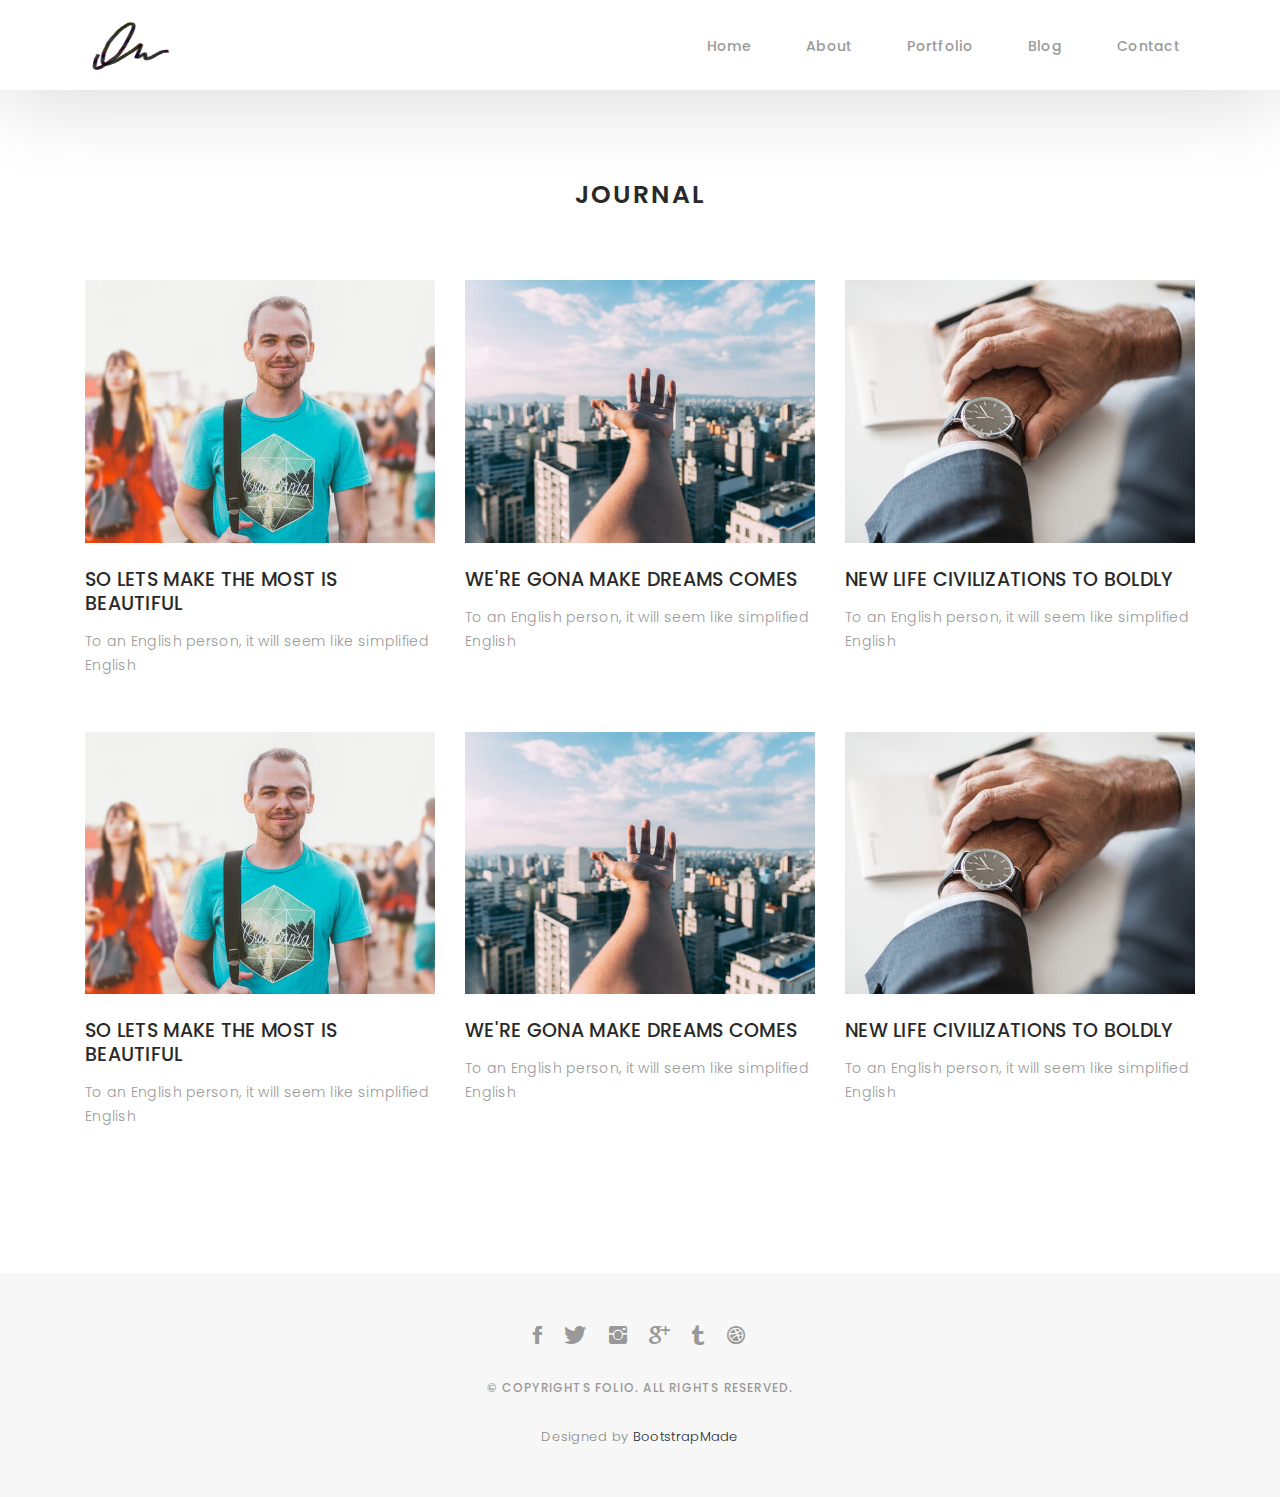
<file: blog-grid.html>
<!DOCTYPE html>
<html lang="en">

<head>
  <!-- meta -->
  <meta charset="utf-8">
  <meta content="width=device-width, initial-scale=1.0" name="viewport">

  <title>Folio - Blog Grid</title>
  <meta content="" name="keywords">
  <meta content="" name="description">

  <!-- Google Fonts -->
  <link href="https://fonts.googleapis.com/css?family=Poppins:300,300i,400,400i,500,500i,600,600i,700,700i|Playfair+Display:400,400i,700,700i,900,900i" rel="stylesheet">

  <!-- Bootstrap CSS File -->
  <link href="lib/bootstrap/css/bootstrap.min.css" rel="stylesheet">

  <!-- Libraries CSS Files -->
  <link href="lib/ionicons/css/ionicons.min.css" rel="stylesheet">
  <link href="lib/owlcarousel/assets/owl.carousel.min.css" rel="stylesheet">
  <link href="lib/magnific-popup/magnific-popup.css" rel="stylesheet">
  <link href="lib/hover/hover.min.css" rel="stylesheet">

  <!-- Blog Stylesheet File -->
  <link href="css/blog.css" rel="stylesheet">

  <!-- Main Stylesheet File -->
  <link href="css/style.css" rel="stylesheet">

  <!-- Responsive css -->
  <link href="css/responsive.css" rel="stylesheet">

  <!-- Favicon -->
  <link rel="shortcut icon" href="images/favicon.png">

  <!-- =======================================================
    Theme Name: Folio
    Theme URL: https://bootstrapmade.com/folio-bootstrap-portfolio-template/
    Author: BootstrapMade.com
    Author URL: https://bootstrapmade.com
  ======================================================= -->
</head>

<body>

  <!-- start section navbar -->
  <nav id="main-nav-subpage" class="subpage-nav">
    <div class="row">
      <div class="container">

        <div class="logo">
          <a href="index.html"><img src="images/logo.png" alt="logo"></a>
        </div>

        <div class="responsive"><i data-icon="m" class="ion-navicon-round"></i></div>

        <ul class="nav-menu list-unstyled">
          <li><a href="#homee" class="smoothScroll">Home</a></li>
          <li><a href="#about" class="smoothScroll">About</a></li>
          <li><a href="#portfolio" class="smoothScroll">Portfolio</a></li>
          <li><a href="#blog" class="smoothScroll">Blog</a></li>
          <li><a href="#contact" class="smoothScroll">Contact</a></li>
        </ul>

      </div>
    </div>
  </nav>
  <!-- End section navbar -->

  <!-- start section journal -->
  <div id="journal-blog" class="text-left  paddsections">

    <div class="container">
      <div class="section-title text-center">
        <h2>journal</h2>
      </div>
    </div>

    <div class="container">
      <div class="journal-block">
        <div class="row">

          <div class="col-lg-4 col-md-6">
            <div class="journal-info mb-30">

              <a href="blog-single.html"><img src="images/blog-post-1.jpg" class="img-responsive" alt="img"></a>

              <div class="journal-txt">

                <h4><a href="blog-single.html">SO LETS MAKE THE MOST IS BEAUTIFUL</a></h4>
                <p class="separator">To an English person, it will seem like simplified English
                </p>

              </div>

            </div>
          </div>

          <div class="col-lg-4 col-md-6">
            <div class="journal-info mb-30">

              <a href="blog-single.html"><img src="images/blog-post-2.jpg" class="img-responsive" alt="img"></a>

              <div class="journal-txt">

                <h4><a href="blog-single.html">WE'RE GONA MAKE DREAMS COMES</a></h4>
                <p class="separator">To an English person, it will seem like simplified English
                </p>

              </div>

            </div>
          </div>

          <div class="col-lg-4 col-md-6">
            <div class="journal-info mb-30">

              <a href="blog-single.html"><img src="images/blog-post-3.jpg" class="img-responsive" alt="img"></a>

              <div class="journal-txt">

                <h4><a href="blog-single.html">NEW LIFE CIVILIZATIONS TO BOLDLY</a></h4>
                <p class="separator">To an English person, it will seem like simplified English
                </p>

              </div>

            </div>
          </div>

          <div class="col-lg-4 col-md-6">
            <div class="journal-info mb-30">

              <a href="blog-single.html"><img src="images/blog-post-1.jpg" class="img-responsive" alt="img"></a>

              <div class="journal-txt">

                <h4><a href="blog-single.html">SO LETS MAKE THE MOST IS BEAUTIFUL</a></h4>
                <p class="separator">To an English person, it will seem like simplified English
                </p>

              </div>

            </div>
          </div>

          <div class="col-lg-4 col-md-6">
            <div class="journal-info mb-30">

              <a href="blog-single.html"><img src="images/blog-post-2.jpg" class="img-responsive" alt="img"></a>

              <div class="journal-txt">

                <h4><a href="blog-single.html">WE'RE GONA MAKE DREAMS COMES</a></h4>
                <p class="separator">To an English person, it will seem like simplified English
                </p>

              </div>

            </div>
          </div>

          <div class="col-lg-4 col-md-6">
            <div class="journal-info mb-30">

              <a href="blog-single.html"><img src="images/blog-post-3.jpg" class="img-responsive" alt="img"></a>

              <div class="journal-txt">

                <h4><a href="blog-single.html">NEW LIFE CIVILIZATIONS TO BOLDLY</a></h4>
                <p class="separator">To an English person, it will seem like simplified English
                </p>

              </div>

            </div>
          </div>

        </div>
      </div>
    </div>
  </div>
  <!-- End section journal -->


  <!-- start section footer -->
  <div id="footer" class="text-center">
    <div class="container">
      <div class="socials-media text-center">

        <ul class="list-unstyled">
          <li><a href="#"><i class="ion-social-facebook"></i></a></li>
          <li><a href="#"><i class="ion-social-twitter"></i></a></li>
          <li><a href="#"><i class="ion-social-instagram"></i></a></li>
          <li><a href="#"><i class="ion-social-googleplus"></i></a></li>
          <li><a href="#"><i class="ion-social-tumblr"></i></a></li>
          <li><a href="#"><i class="ion-social-dribbble"></i></a></li>
        </ul>

      </div>

      <p>&copy; Copyrights Folio. All rights reserved.</p>

      <div class="credits">
        <!--
          All the links in the footer should remain intact.
          You can delete the links only if you purchased the pro version.
          Licensing information: https://bootstrapmade.com/license/
          Purchase the pro version with working PHP/AJAX contact form: https://bootstrapmade.com/buy/?theme=Folio
        -->
        Designed by <a href="https://bootstrapmade.com/">BootstrapMade</a>
      </div>

    </div>
  </div>
  <!-- End section footer -->

  <!-- JavaScript Libraries -->
  <script src="lib/jquery/jquery.min.js"></script>
  <script src="lib/jquery/jquery-migrate.min.js"></script>
  <script src="lib/bootstrap/js/bootstrap.bundle.min.js"></script>
  <script src="lib/typed/typed.js"></script>
  <script src="lib/owlcarousel/owl.carousel.min.js"></script>
  <script src="lib/magnific-popup/magnific-popup.min.js"></script>
  <script src="lib/isotope/isotope.pkgd.min.js"></script>

  <!-- Contact Form JavaScript File -->
  <script src="contactform/contactform.js"></script>

  <!-- Template Main Javascript File -->
  <script src="js/main.js"></script>

</body>

</html>
</file>
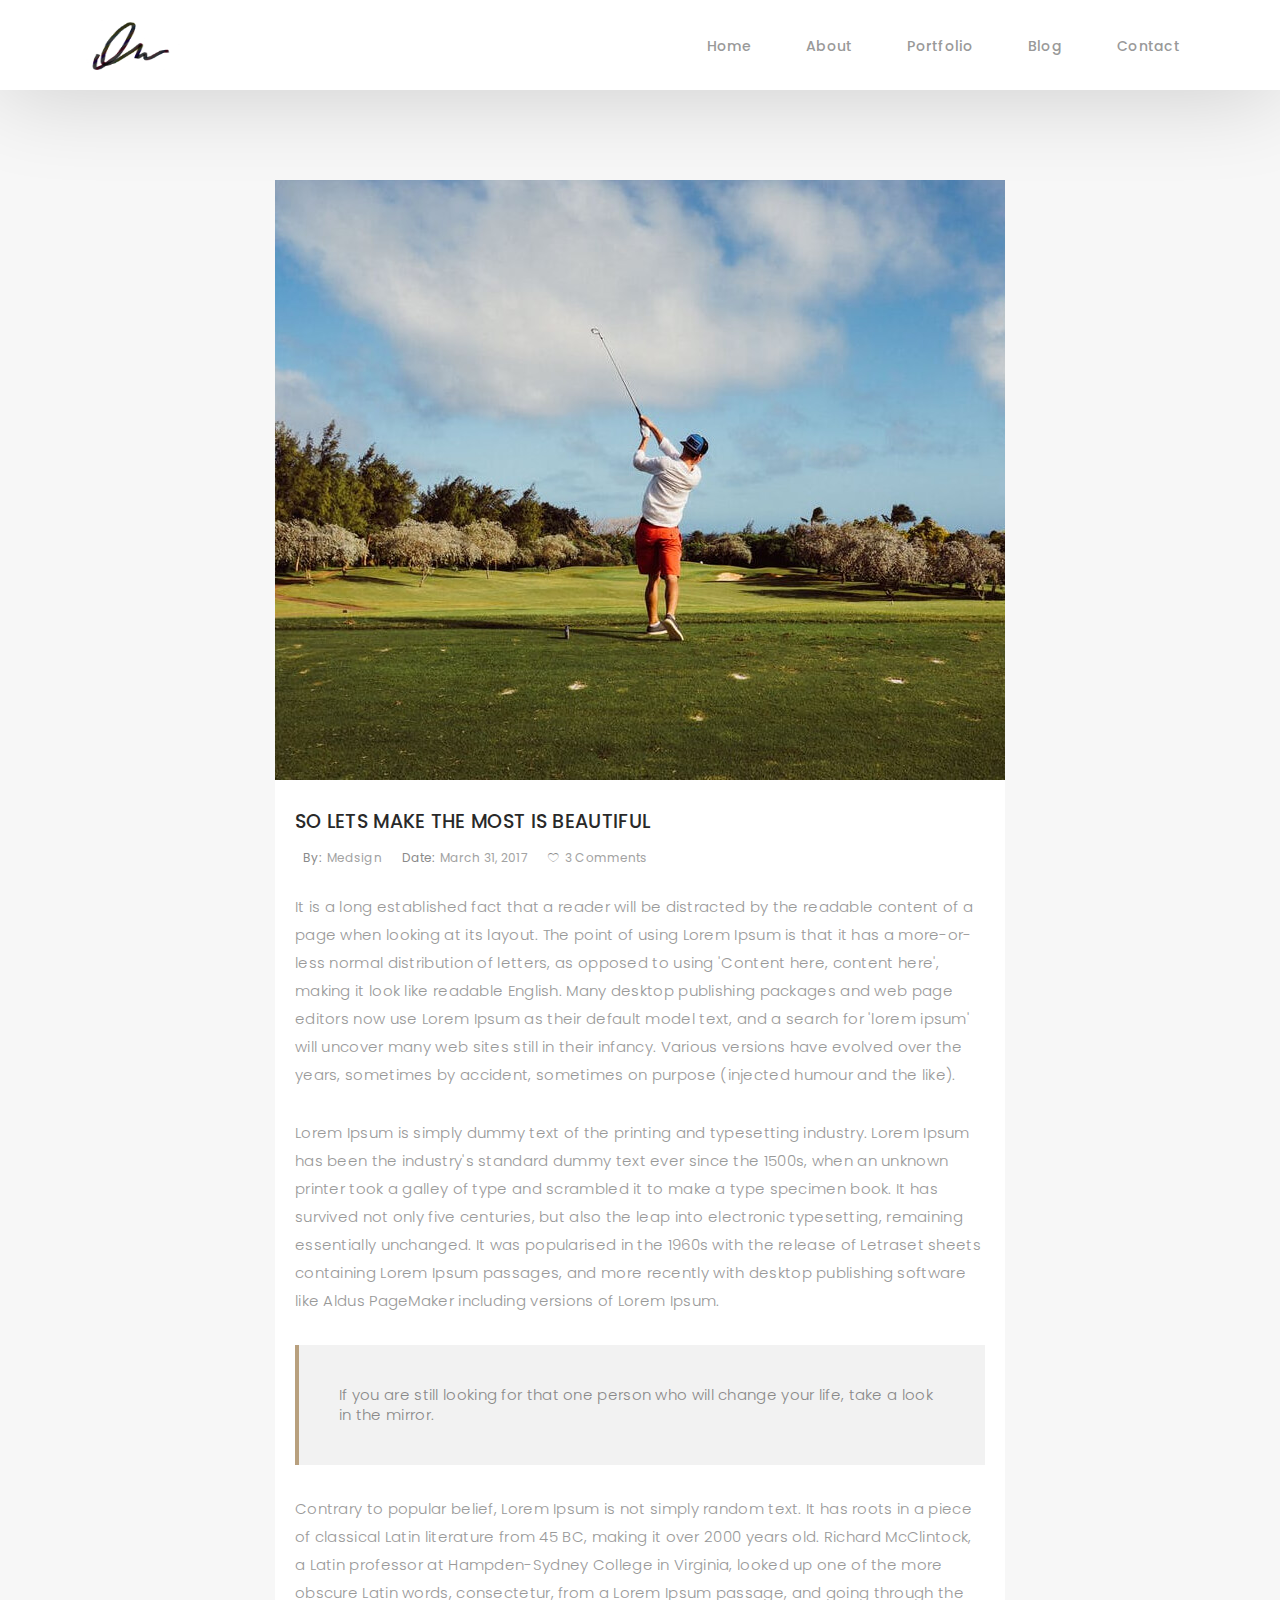
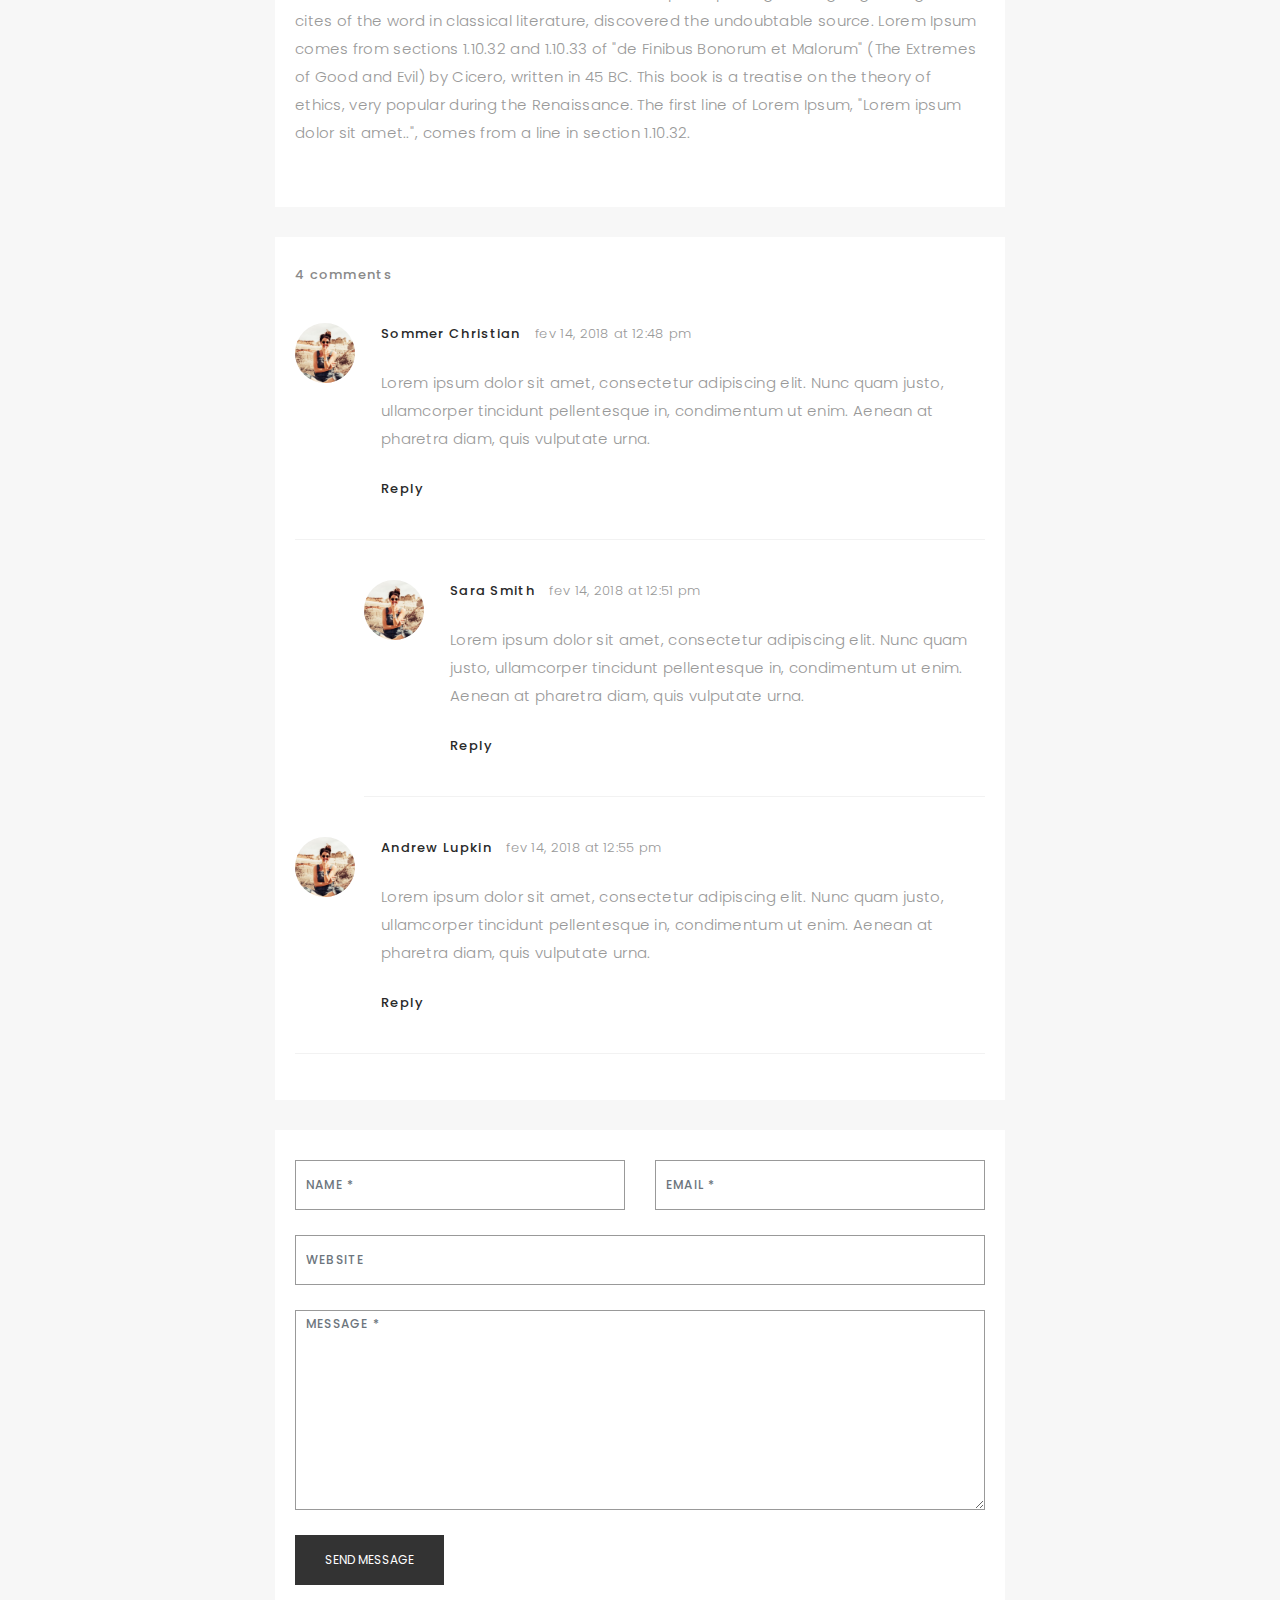
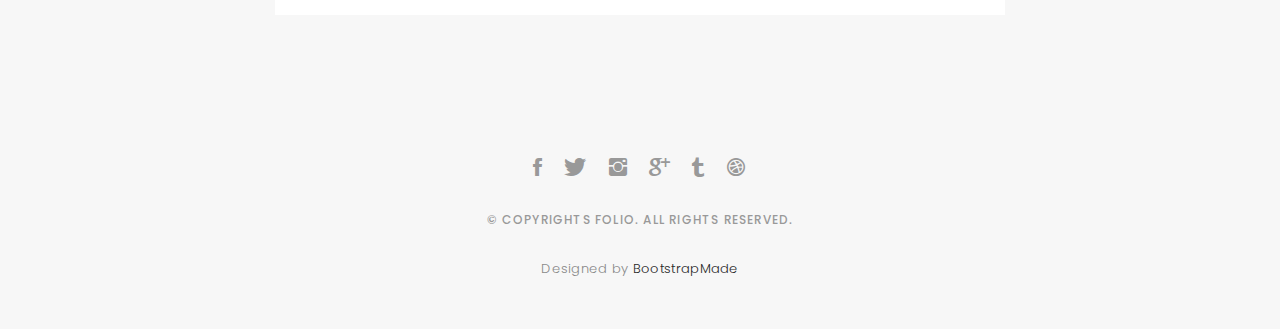
<file: blog-single.html>
<!DOCTYPE html>
<html lang="en">

<head>
  <!-- meta -->
  <meta charset="utf-8">
  <meta content="width=device-width, initial-scale=1.0" name="viewport">

  <title>Folio - Blog Singlee</title>
  <meta content="" name="keywords">
  <meta content="" name="description">

  <!-- Google Fonts -->
  <link href="https://fonts.googleapis.com/css?family=Poppins:300,300i,400,400i,500,500i,600,600i,700,700i|Playfair+Display:400,400i,700,700i,900,900i" rel="stylesheet">

  <!-- Bootstrap CSS File -->
  <link href="lib/bootstrap/css/bootstrap.min.css" rel="stylesheet">

  <!-- Libraries CSS Files -->
  <link href="lib/ionicons/css/ionicons.min.css" rel="stylesheet">
  <link href="lib/owlcarousel/assets/owl.carousel.min.css" rel="stylesheet">
  <link href="lib/magnific-popup/magnific-popup.css" rel="stylesheet">
  <link href="lib/hover/hover.min.css" rel="stylesheet">

  <!-- Blog Stylesheet File -->
  <link href="css/blog.css" rel="stylesheet">

  <!-- Main Stylesheet File -->
  <link href="css/style.css" rel="stylesheet">

  <!-- Responsive css -->
  <link href="css/responsive.css" rel="stylesheet">

  <!-- Favicon -->
  <link rel="shortcut icon" href="images/favicon.png">

  <!-- =======================================================
    Theme Name: Folio
    Theme URL: https://bootstrapmade.com/folio-bootstrap-portfolio-template/
    Author: BootstrapMade.com
    Author URL: https://bootstrapmade.com
  ======================================================= -->
</head>

<body>

  <!-- start section navbar -->
  <nav id="main-nav-subpage" class="subpage-nav">
    <div class="row">
      <div class="container">

        <div class="logo">
          <a href="index.html"><img src="images/logo.png" alt="logo"></a>
        </div>

        <div class="responsive"><i data-icon="m" class="ion-navicon-round"></i></div>

        <ul class="nav-menu list-unstyled">
          <li><a href="#homee" class="smoothScroll">Home</a></li>
          <li><a href="#about" class="smoothScroll">About</a></li>
          <li><a href="#portfolio" class="smoothScroll">Portfolio</a></li>
          <li><a href="#blog" class="smoothScroll">Blog</a></li>
          <li><a href="#contact" class="smoothScroll">Contact</a></li>
        </ul>
      </div>
    </div>
  </nav>
  <!-- End section navbar -->
  <!-- start section main content -->
  <div class="main-content paddsection">
    <div class="container">
      <div class="row justify-content-center">
        <div class="col-md-8 col-md-offset-2">
          <div class="row">
            <div class="container-main single-main">
              <div class="col-md-12">
                <div class="block-main mb-30">
                  <img src="images/blog-post-big.jpg" class="img-responsive" alt="reviews2">
                  <div class="content-main single-post padDiv">
                    <div class="journal-txt">
                      <h4><a href="#">SO LETS MAKE THE MOST IS BEAUTIFUL</a></h4>
                    </div>
                    <div class="post-meta">
                      <ul class="list-unstyled mb-0">
                        <li class="author">by:<a href="#">medsign</a></li>
                        <li class="date">date:<a href="#">March 31, 2017</a></li>
                        <li class="commont"><i class="ion-ios-heart-outline"></i><a href="#">3 Comments</a></li>
                      </ul>
                    </div>
                    <p class="mb-30">It is a long established fact that a reader will be distracted by the readable content of a page when looking at its layout. The point of using Lorem Ipsum is that it has a more-or-less normal distribution of letters, as opposed to
                      using 'Content here, content here', making it look like readable English. Many desktop publishing packages and web page editors now use Lorem Ipsum as their default model text, and a search for 'lorem ipsum' will uncover many web
                      sites still in their infancy. Various versions have evolved over the years, sometimes by accident, sometimes on purpose (injected humour and the like).</p>
                    <p class="mb-30">Lorem Ipsum is simply dummy text of the printing and typesetting industry. Lorem Ipsum has been the industry's standard dummy text ever since the 1500s, when an unknown printer took a galley of type and scrambled it to make a type
                      specimen book. It has survived not only five centuries, but also the leap into electronic typesetting, remaining essentially unchanged. It was popularised in the 1960s with the release of Letraset sheets containing Lorem Ipsum passages,
                      and more recently with desktop publishing software like Aldus PageMaker including versions of Lorem Ipsum.</p>
                    <blockquote>If you are still looking for that one person who will change your life, take a look in the mirror.</blockquote>
                    <p class="mb-30">Contrary to popular belief, Lorem Ipsum is not simply random text. It has roots in a piece of classical Latin literature from 45 BC, making it over 2000 years old. Richard McClintock, a Latin professor at Hampden-Sydney College in
                      Virginia, looked up one of the more obscure Latin words, consectetur, from a Lorem Ipsum passage, and going through the cites of the word in classical literature, discovered the undoubtable source. Lorem Ipsum comes from sections
                      1.10.32 and 1.10.33 of "de Finibus Bonorum et Malorum" (The Extremes of Good and Evil) by Cicero, written in 45 BC. This book is a treatise on the theory of ethics, very popular during the Renaissance. The first line of Lorem Ipsum,
                      "Lorem ipsum dolor sit amet..", comes from a line in section 1.10.32.</p>
                  </div>
                </div>
              </div>
              <div class="col-md-12">
                <div class="comments text-left padDiv mb-30">
                  <div class="entry-comments">
                    <h6 class="mb-30">4 comments</h6>
                    <ul class="entry-comments-list list-unstyled">
                      <li>
                        <div class="entry-comments-item">
                          <img src="images/avatar.jpg" class="entry-comments-avatar" alt="">
                          <div class="entry-comments-body">
                            <span class="entry-comments-author">Sommer Christian</span>
                            <span><a href="#">fev 14, 2018 at 12:48 pm</a></span>
                            <p class="mb-10">Lorem ipsum dolor sit amet, consectetur adipiscing elit. Nunc quam justo, ullamcorper tincidunt pellentesque in, condimentum ut enim. Aenean at pharetra diam, quis vulputate urna. </p>
                            <a class="rep" href="#">Reply</a>
                          </div>
                        </div>
                        <ul class="entry-comments-reply list-unstyled">
                          <li>
                            <div class="entry-comments-item">
                              <img src="images/avatar.jpg" class="entry-comments-avatar" alt="">
                              <div class="entry-comments-body">
                                <span class="entry-comments-author">Sara Smith</span>
                                <span><a href="#">fev 14, 2018 at 12:51 pm</a></span>
                                <p class="mb-10">Lorem ipsum dolor sit amet, consectetur adipiscing elit. Nunc quam justo, ullamcorper tincidunt pellentesque in, condimentum ut enim. Aenean at pharetra diam, quis vulputate urna.</p>
                                <a class="rep" href="#">Reply</a>
                              </div>
                            </div>
                          </li>
                        </ul>
                      </li>
                      <li>
                        <div class="entry-comments-item">
                          <img src="images/avatar.jpg" class="entry-comments-avatar" alt="">
                          <div class="entry-comments-body">
                            <span class="entry-comments-author">Andrew Lupkin</span>
                            <span><a href="#">fev 14, 2018 at 12:55 pm</a></span>
                            <p class="mb-10">Lorem ipsum dolor sit amet, consectetur adipiscing elit. Nunc quam justo, ullamcorper tincidunt pellentesque in, condimentum ut enim. Aenean at pharetra diam, quis vulputate urna. </p>
                            <a class="rep" href="#">Reply</a>
                          </div>
                        </div>
                      </li>
                    </ul>
                  </div>
                </div>
              </div>
              <div class="col-lg-12">
                <div class="cmt padDiv">
                  <form id="comment-form" method="post" action="" role="form">
                    <div class="row">
                        <div class="col-lg-6">
                          <div class="form-group">
                            <input id="form_name" type="text" name="name" class="form-control" placeholder="Name *" required="required">
                          </div>
                        </div>
                        <div class="col-lg-6">
                          <div class="form-group">
                            <input id="form_email" type="email" name="email" class="form-control" placeholder="email *" required="required">
                          </div>
                        </div>
                        <div class="col-md-12">
                          <div class="form-group">
                            <input id="form_name" type="text" name="website" class="form-control" placeholder="Website">
                          </div>
                        </div>
                        <div class="col-lg-12">
                          <div class="form-group">
                            <textarea id="form_message" name="message" class="form-control" placeholder="Message *" style="height: 200px;" required="required"></textarea>
                          </div>
                        </div>
                        <div class="col-lg-12">
                          <input type="submit" class="btn btn-defeault btn-send" value="Send message">
                        </div>
                    </div>
                  </form>
                </div>
              </div>
            </div>
          </div>
        </div>
      </div>
    </div>
  </div>
  <!--  </div> -->
  <!-- start section main content -->

  <!-- start section footer -->
  <div id="footer" class="text-center">
    <div class="container">
      <div class="socials-media text-center">

        <ul class="list-unstyled">
          <li><a href="#"><i class="ion-social-facebook"></i></a></li>
          <li><a href="#"><i class="ion-social-twitter"></i></a></li>
          <li><a href="#"><i class="ion-social-instagram"></i></a></li>
          <li><a href="#"><i class="ion-social-googleplus"></i></a></li>
          <li><a href="#"><i class="ion-social-tumblr"></i></a></li>
          <li><a href="#"><i class="ion-social-dribbble"></i></a></li>
        </ul>

      </div>

      <p>&copy; Copyrights Folio. All rights reserved.</p>

      <div class="credits">
        <!--
          All the links in the footer should remain intact.
          You can delete the links only if you purchased the pro version.
          Licensing information: https://bootstrapmade.com/license/
          Purchase the pro version with working PHP/AJAX contact form: https://bootstrapmade.com/buy/?theme=Folio
        -->
        Designed by <a href="https://bootstrapmade.com/">BootstrapMade</a>
      </div>

    </div>
  </div>
  <!-- End section footer -->

  <!-- JavaScript Libraries -->
  <script src="lib/jquery/jquery.min.js"></script>
  <script src="lib/jquery/jquery-migrate.min.js"></script>
  <script src="lib/bootstrap/js/bootstrap.bundle.min.js"></script>
  <script src="lib/typed/typed.js"></script>
  <script src="lib/owlcarousel/owl.carousel.min.js"></script>
  <script src="lib/magnific-popup/magnific-popup.min.js"></script>
  <script src="lib/isotope/isotope.pkgd.min.js"></script>

  <!-- Contact Form JavaScript File -->
  <script src="contactform/contactform.js"></script>

  <!-- Template Main Javascript File -->
  <script src="js/main.js"></script>

</body>

</html>
</file>
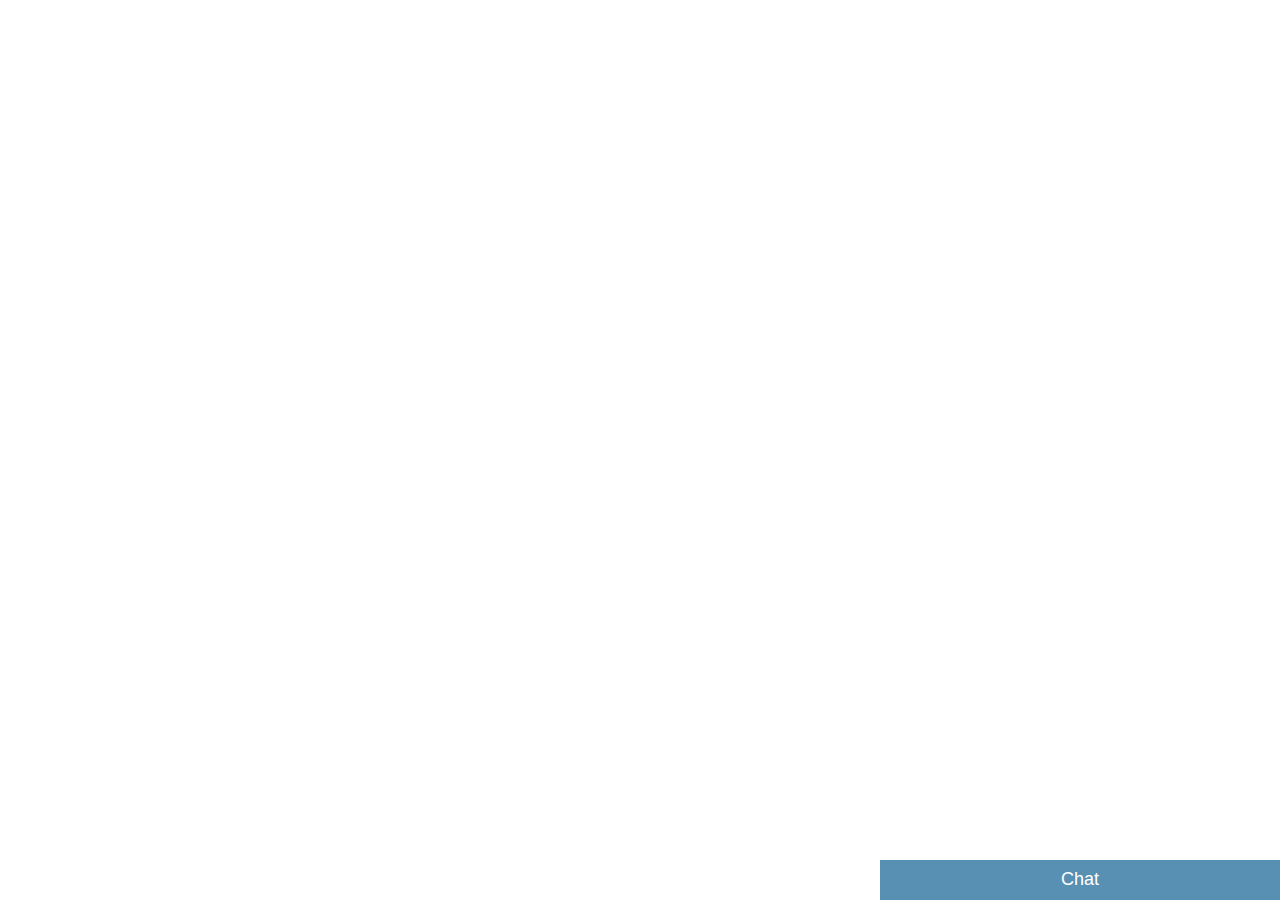
<file: chatbot1.html>
<!DOCTYPE html>
 <html lang="en">
 <head>
	<meta name="viewport" content="width=device-width, initial-scale=1">
	
	<style>
	  /*body {font-family: Arial, Helvetica, sans-serif;}*/
	  /** {box-sizing: border-box;}*/

	  /* Button used to open the chat form - fixed at the bottom of the page */
	  .open-button {
		background-color: #2d759f ;
		color: white;
		font-size: 18px;
		/*padding: 16px 20px;*/
		border: none;
		cursor: pointer;
		opacity: 0.8;
		position: fixed;
		bottom: 0px;
		right: 0px;
		width: 400px;
		height: 40px;
	  }

	  .close-button {
		background-color: #c3deee;
		color: black;
		font-size: 18px;
		/*padding: 16px 20px;*/
		border: none;
		cursor: pointer;
		opacity: 0.8;
		width: 400px;
		height: 40px;
		z-index: 3000;

	  }

	  .close-button:hover, .open-button:hover{
		opacity:10;
	  }


	  /* The popup chat - hidden by default */
	  .chat-popup {
		display: none;
		position: fixed;
		bottom: 0px;
		right: 0px;
		z-index: 3000;

	  }

	  input[type=text] {
		height: 40px;
		width: 100%;
		/*background-color: #3b638f;*/

		opacity: 100%;
		/*color: white;*/
	   }

	  input[type=button], input[type=submit], input[type=reset]{
		width: 100%;
		background-color: #4e95e6;
		color: white;
	  }

	  input{
		width: 100%;
		/*border: 1px solid;*/
	  }


	/*---------------------------*/

	  .message_holder {
		margin-bottom: 2em;
		opacity: 100%;
	  }

	  .chat {
		display: flex;
		flex-direction: column;
		height: 100vh;
		opacity: 1.0;
		background: #f1f0e8;
		z-index: 9;
		
	  }
	  .chat-r {
		display: flex;
	  }
	  .chat-r .sp {
		flex: 1;
	  }

	  .chat-l {
		display: flex;
	  }
	  .chat-l .sp {
		flex: 1;
	  }
	  .mess {
		max-width: 70%;
		padding-right: 20px;
		padding-left: 20px;
		padding-top: 5px;

		border-radius: 15px;
		font-weight: bold;
		margin-bottom: 3px;
		cursor: pointer;
	  }

	  .mess-l{
		background: #cce5ff;
		border-bottom-left-radius:0;
	  }

	  .mess p {
		/*word-break: break-all;*/
		/*text-align:justify; */
		color: black;
		font-size: 15px;
		overflow-x: hidden;

	  }

	  .mess-r {
		/*User's messages*/
		background: #cccccc;
		border-bottom-right-radius:0; 
	  }


	 
	</style>


	<link rel="stylesheet" href="https://maxcdn.bootstrapcdn.com/bootstrap/3.3.7/css/bootstrap.min.css">

	<!-- <script src="https://ajax.googleapis.com/ajax/libs/jquery/1.12.4/jquery.min.js"></script>  -->

	<script src="https://code.jquery.com/jquery-3.6.0.min.js">
	
	</script>	
	<script src="https://stackpath.bootstrapcdn.com/bootstrap/4.1.2/js/bootstrap.min.js"></script>
	<script src="//cdn.ckeditor.com/4.6.2/basic/ckeditor.js"></script>

	

	<title>ChatBot</title>
</head>

<body>
	<button class="open-button" onclick="openForm();">Chat</button>
	<div class="chat-popup" id="myForm">
	<button type="button" class="close-button" onclick="closeForm();">Chat</button>
	<div class="chatLayout" style="background-color: #fcfdff; border: 1px solid #ebedf0; width:400px;">

	<!-- <div class="ChatHead" style="text-align: right;font-size: 8px; color: #ffffff; background-color: #1a5799;">
	<span>Developed by Om Rastogi</span>
	</div>  -->
		<div id="chat-box" style="overflow-y: scroll; height: 500px; padding: 10px 0px 0px 0px;">

			
		<div class="message_holder">
			<div class="chat-l">
				<div class="mess mess-l">
					<p><b>Ask me any about JSSATE</b></p>
				</div>
					<div class="sp"></div>
				</div>
			</div>
		</div>

		<form action="" method="POST">
				<input type="text" class="message" placeholder="Message" />      
				<input type="submit" value="Send" id='buttons'/>
		</form>
	</div>
</div>

	<script type="text/javascript">


		var form = $( 'form' ).on( 'submit', function( e ) 
		{
			e.preventDefault()
			  // let user_name = $( 'input.username' ).val()
			let user_input = $( 'input.message' ).val()
			console.log('catch message - '+user_input)

			if (user_input !== "") 
			{
				postData(user_input)
				$( 'input.message' ).val( '' ).focus()
			}
		})
	   
		function updateScroll()
		{
			var element = document.getElementById("chat-box");
			element.scrollTop = element.scrollHeight;
		}

		async function postData(message)
		{
			var formdata = new FormData();
			formdata.append("body", message);
			var requestOptions = {
				method: 'POST',
				body: formdata,
			};

			$( 'div.message_holder' ).append( '<div class="chat-r"><div class="sp"></div><div class="mess mess-r"><p>' +message+'</p></div></div>' )

			msg = await fetch("apicall.php",requestOptions)
				.then(response => response.text())
				.then(result => {console.log(result); return result;} )
				.catch(error => console.log('error', error));


			$( 'div.message_holder' ).append( '<div class="chat-l"><div class="mess mess-l"><p>'+msg+'</p></div><div class="sp"></div></div>' )
			updateScroll();
		}

		function openForm() 
		{
			document.getElementById("myForm").style.display = "block";
		}

		function closeForm() 
		{
			document.getElementById("myForm").style.display = "none";
		}

	</script>
</body>
</html>
</file>
<file: css/blog.css>
/*-----------------------------------------------------------------------------------*/

/*  -  Navbar fixd page
/*-----------------------------------------------------------------------------------*/

.subpage-nav {
  display: block !important;
  position: relative;
}

/*-----------------------------------------------------------------------------------*/

/*  /* Single page */

/*-----------------------------------------------------------------------------------*/

/* main content */

.main-content {
  background: #f7f7f7;
}

.main-content .container-main {
  display: inline-block;
  width: 100%;
}

.main-content .container-main .block-main {
  margin-bottom: 30px;
  overflow: hidden;
}

.container-main .block-main .content-main {
  background: #fff none repeat scroll 0 0;
  display: inline-block;
  width: 100%;
}

.journal-txt h4 a {
  display: block;
  font-size: 19px;
  line-height: 24px;
  margin: 0 0 13px 0;
  font-weight: 500;
  color: #292929;
  -moz-transition: all 0.5s ease-in-out 0s;
  -ms-transition: all 0.5s ease-in-out 0s;
  -o-transition: all 0.5s ease-in-out 0s;
  -webkit-transition: all 0.5s ease-in-out 0s;
  transition: all 0.5s ease-in-out 0s;
}

.journal-txt h4 a:hover {
  color: #b8a07e;
  -moz-transition: all 0.5s ease-in-out 0s;
  -ms-transition: all 0.5s ease-in-out 0s;
  -o-transition: all 0.5s ease-in-out 0s;
  -webkit-transition: all 0.5s ease-in-out 0s;
  transition: all 0.5s ease-in-out 0s;
}

.post-meta ul li {
  font-size: 12px;
  font-weight: normal;
  margin-left: 8px;
  margin-right: 8px;
  text-transform: capitalize;
  display: inline-block;
  float: none;
}

.content-main .post-meta a {
  color: #a2a2a2;
  margin-left: 5px;
}

/* Commonts */

.comments {
  background: #fff;
}

.entry-comments h6 {
  margin-right: 10px;
  font-size: 13px;
  letter-spacing: 0.1em;
  font-weight: 500;
}

.entry-comments-item {
  margin-top: 40px;
  padding-bottom: 40px;
  border-bottom: 1px solid #f2f2f2;
}

.entry-comments-avatar {
  position: absolute;
  display: block;
  border-radius: 50%;
  width: 60px;
  height: 60px;
}

.entry-comments-body {
  padding-left: 86px;
}

.entry-comments-author {
  margin-right: 10px;
  font-size: 13px;
  color: #292929;
  letter-spacing: 0.1em;
  font-weight: 500;
}

.rep {
  font-size: 13px;
  color: #292929;
  letter-spacing: 0.1em;
  font-weight: 500;
  text-transform: capitalize;
}

.entry-comments span a {
  font-size: 13px;
  color: #999;
}

.entry-comments-reply {
  padding-left: 10%;
}

/* Commonts form */

.cmt {
  background: #fff;
}

blockquote {
  padding: 40px;
  background-color: #f2f2f2;
  margin: 30px 0;
  border: none;
  border-left: 4px solid #b8a07e;
}
</file>
<file: css/responsive.css>
/** Width between 1200x to 0
 *  ~~~~~~~~~~~~~~~~~~~~~~~~~~~~~~~~~~~~
 */

@media (min-width: 1200px) {

}

/** Width between 992px to 1199px
 *  ~~~~~~~~~~~~~~~~~~~~~~~~~~~~~~~~~~~~
 */

@media (min-width: 992px) and (max-width: 1199px) {
  
}

/** Width between 768px to 991px
 *  ~~~~~~~~~~~~~~~~~~~~~~~~~~~~~~~~~~~~
 */

@media (min-width: 768px) and (max-width: 991px) {
  /* Navbar */
  nav {
    padding: 10px 15px;
  }
  .nav-menu {
    margin-top: 40px;
    display: none;
    float: none;
    width: 100%;
  }
  .nav-menu li {
    float: none;
    width: 100%;
    text-align: center;
    border-top: 1px solid #f7f7f7;
    line-height: 45px;
    margin-left: 0;
    padding-top: 10px;
    padding-bottom: 10px;
  }
  .responsive {
    float: right;
    padding-top: 15px;
    display: block;
  }
  /* About */
  .head-info .header-content .cmaster h1 {
    font-size: 32px;
  }
  #about .div-img-bg {
    padding: 0;
  }
  #about .div-img-bg .about-img img {
    margin-top: 0%;
    margin-left: calc(0% - 0px);
  }
  #about .about-descr .p-heading {
    font-size: 20px;
  }
  #about .about-descr .separator {
    max-width: 100%;
    margin-bottom: 0;
  }
  /* portfolio */
  #portfolio .portfolio-list .nav li {
    float: none;
    margin: 20px;
    display: inline-block;
  }
  /* journal */
  #journal .journal-block .journal-info {
    margin-bottom: 30px;
  }
  /* Contact */
  .contact-contact {
    margin-bottom: 30px;
  }
  /* Footer */
  #footer .socials-media ul li {
    margin-right: 0;
    margin-left: 0;
    float: none;
    display: inline-block;
  }
  
  .services-block .img-col{
   padding: 10px; 
  }
}

/** Width between 767px to 0
 *  ~~~~~~~~~~~~~~~~~~~~~~~~~~~~~~~~~~~~
 */

@media (max-width: 767px) {
  /* Navbar */
  nav {
    padding: 20px 15px;
  }
  .nav-menu {
    margin-top: 40px;
    display: none;
    float: none;
    width: 100%;
  }
  .nav-menu li {
    float: none;
    width: 100%;
    text-align: center;
    border-top: 1px solid #f7f7f7;
    line-height: 45px;
    margin-left: 0;
    padding-top: 10px;
    padding-bottom: 10px;
  }
  .responsive {
    float: right;
    padding-top: 15px;
    display: block;
  }
  /* About */
  .head-info .header-content h1 {
    font-size: 32px;
  }
  #about .div-img-bg {
    padding: 0;
  }
  #about .div-img-bg .about-img img {
    margin-top: 0%;
    margin-left: calc(0% - 0px);
  }
  #about .about-descr .p-heading {
    font-size: 20px;
  }
  #about .about-descr .separator {
    max-width: 100%;
    margin-bottom: 0;
  }
  /* portfolio */
  #portfolio .portfolio-list .nav li {
    float: none;
    margin: 20px;
    display: inline-block;
  }
  /* journal */
  #journal .journal-block .journal-info {
    margin-bottom: 30px;
  }
  /* Contact */
  .contact-contact {
    margin-bottom: 30px;
  }
  /* Footer */
  #footer .socials-media ul li {
    margin-right: 0;
    margin-left: 0;
    float: none;
    display: inline-block;
  }
  
  .services-block .img-col{
   padding: 0; 
  }
}

/** Width between 600px to 0
 *  ~~~~~~~~~~~~~~~~~~~~~~~~~~~~~~~~~~~~
 */

@media (max-width: 600px) {
  /* Navbar */
  nav {
    padding: 20px 15px;
  }
  .nav-menu {
    margin-top: 40px;
    display: none;
    float: none;
    width: 100%;
  }
  .nav-menu li {
    float: none;
    width: 100%;
    text-align: center;
    border-top: 1px solid #f7f7f7;
    line-height: 45px;
    margin-left: 0;
    padding-top: 10px;
    padding-bottom: 10px;
  }
  .responsive {
    float: right;
    padding-top: 15px;
    display: block;
  }
  /* About */
  .head-info .header-content h1 {
    font-size: 32px;
  }
  #about .div-img-bg {
    padding: 0;
  }
  #about .div-img-bg .about-img img {
    margin-top: 0%;
    margin-left: calc(0% - 0px);
  }
  #about .about-descr .p-heading {
    font-size: 20px;
  }
  #about .about-descr .separator {
    max-width: 100%;
    margin-bottom: 0;
  }
  /* portfolio */
  #portfolio .portfolio-list .nav li {
    float: none;
    margin: 10px;
    display: inline-block;
  }
  /* journal */
  #journal .journal-block .journal-info {
    margin-bottom: 30px;
  }
  /* Contact */
  .contact-contact {
    margin-bottom: 30px;
  }
  /* Footer */
  #footer .socials-media ul li {
    margin-right: 0;
    margin-left: 0;
    float: none;
    display: inline-block;
  }
}

@media (max-width: 575px) {
  .services-block img{
    width: 50%;
    margin-left: 1.5rem;
  }
}

/** Width between 480px to 0
 *  ~~~~~~~~~~~~~~~~~~~~~~~~~~~~~~~~~~~~
 */

@media (max-width: 480px) {
  /* Navbar */
  nav {
    padding: 20px 15px;
  }
  .nav-menu {
    margin-top: 40px;
    display: none;
    float: none;
    width: 100%;
  }
  .nav-menu li {
    float: none;
    width: 100%;
    text-align: center;
    border-top: 1px solid #f7f7f7;
    line-height: 45px;
    margin-left: 0;
    padding-top: 10px;
    padding-bottom: 10px;
  }
  .responsive {
    float: right;
    padding-top: 15px;
    display: block;
  }
  /* About */
  .head-info .header-content h1 {
    font-size: 32px;
  }
  #about .div-img-bg {
    padding: 0;
  }
  #about .div-img-bg .about-img img {
    margin-top: 0%;
    margin-left: calc(0% - 0px);
  }
  #about .about-descr .p-heading {
    font-size: 20px;
  }
  #about .about-descr .separator {
    max-width: 100%;
    margin-bottom: 0;
  }
  /* portfolio */
  #portfolio .portfolio-list .nav li {
    float: none;
    margin: 20px;
  }
  /* journal */
  #journal .journal-block .journal-info {
    margin-bottom: 30px;
  }
  /* Contact */
  .contact-contact {
    margin-bottom: 30px;
  }
  /* Footer */
  #footer .socials-media ul li {
    margin-right: 0;
    margin-left: 0;
    float: none;
    display: inline-block;
  }
}

/** Width between 320px to 0
 *  ~~~~~~~~~~~~~~~~~~~~~~~~~~~~~~~~~~~~
 */

@media (max-width: 320px) {
  /* Navbar */
  nav {
    padding: 20px 15px;
  }
  .nav-menu {
    margin-top: 40px;
    display: none;
    float: none;
    width: 100%;
  }
  .nav-menu li {
    float: none;
    width: 100%;
    text-align: center;
    border-top: 1px solid #f7f7f7;
    line-height: 45px;
    margin-left: 0;
    padding-top: 10px;
    padding-bottom: 10px;
  }
  .responsive {
    float: right;
    padding-top: 15px;
    display: block;
  }
  /* About */
  .head-info .header-content h1 {
    font-size: 32px;
  }
  #about .div-img-bg {
    padding: 0;
  }
  #about .div-img-bg .about-img img {
    margin-top: 0%;
    margin-left: calc(0% - 0px);
  }
  #about .about-descr .p-heading {
    font-size: 20px;
  }
  #about .about-descr .separator {
    max-width: 100%;
    margin-bottom: 0;
  }
  /* portfolio */
  #portfolio .portfolio-list .nav li {
    float: none;
    margin: 20px;
  }
  /* journal */
  #journal .journal-block .journal-info {
    margin-bottom: 30px;
  }
  /* Contact */
  .contact-contact {
    margin-bottom: 30px;
  }
  /* Footer */
  #footer .socials-media ul li {
    margin-right: 0;
    margin-left: 0;
    float: none;
    display: inline-block;
  }
  /* Single page */
  .entry-comments-body span {
    display: inline-block;
    margin-right: 0;
  }
}
</file>
<file: css/style.css>
/*
  Theme Name: Folio
  Theme URL: https://bootstrapmade.com/folio-bootstrap-portfolio-template/
  Author: BootstrapMade.com
  Author URL: https://bootstrapmade.com
*/

/*  General Styling
/*-----------------------------------------------------------------------------------*/

body {
  background: #ffffff;
  color: #898989;
  font-family: 'Poppins', helvetica;
  font-size: 15px;
  font-weight: 300;
  line-height: 20px;
  letter-spacing: 0.02em;
  overflow-x: hidden;
  margin: 0 auto;
  padding: 0;
  -moz-box-sizing: border-box;
  -ms-box-sizing: border-box;
  -o-box-sizing: border-box;
  -webkit-box-sizing: border-box;
  box-sizing: border-box;
}

h1, h2, h3, h4, h5, h6 {
  margin: 0;
}

h2 {
  color: #292929;
  font-weight: 600;
}

h4 {
  color: #292929;
  font-size: 14px;
  font-weight: 600;
}

a {
  color: #292929;
  text-decoration: none !important;
  -moz-transition: all 0.5s ease-in-out 0s;
  -ms-transition: all 0.5s ease-in-out 0s;
  -o-transition: all 0.5s ease-in-out 0s;
  -webkit-transition: all 0.5s ease-in-out 0s;
  transition: all 0.5s ease-in-out 0s;
}

a:hover {
  -moz-transition: all 0.5s ease-in-out 0s;
  -ms-transition: all 0.5s ease-in-out 0s;
  -o-transition: all 0.5s ease-in-out 0s;
  -webkit-transition: all 0.5s ease-in-out 0s;
  transition: all 0.5s ease-in-out 0s;
}

a:hover, a:focus {
  color: #b8a07e;
  text-decoration: underline;
}

nav ul li a {
  padding: 2px 0 0 0;
  position: relative;
  display: block;
  font-size: 12px;
  color: #999999;
  letter-spacing: 0.1em;
  font-weight: 500;
  line-height: 14px;
  text-transform: uppercase;
  -moz-transition: all 0.5s ease-in-out 0s;
  -ms-transition: all 0.5s ease-in-out 0s;
  -o-transition: all 0.5s ease-in-out 0s;
  -webkit-transition: all 0.5s ease-in-out 0s;
  transition: all 0.5s ease-in-out 0s;
}

p {
  margin: 25px 0;
  padding: 0;
  font-size: 15px;
  color: #999999;
  line-height: 28px;
}

::-moz-selection {
  background: #b8a07e;
  color: #fff;
}

::selection {
  background: #b8a07e;
  color: #fff;
}

.btn {
  background: #333;
  border: medium none;
  border-radius: 0;
  color: #fff;
  font-size: 12px;
  height: 50px;
  line-height: 50px;
  padding: 0 30px;
  text-transform: uppercase;
}

.btn:hover, .btn:focus {
  color: #fff;
}

.padDiv {
  padding: 30px 20px;
}

.section-title {
  margin-bottom: 70px;
}

.section-title h2 {
  font-size: 25px;
  letter-spacing: 2px;
  text-transform: uppercase;
}

.form-control {
  background-color: transparent;
  border: 1px solid #999;
  border-radius: 0;
  color: #999999;
  font-size: 12px;
  font-weight: 500;
  height: 50px;
  letter-spacing: 0.1em;
  padding-left: 10px;
  margin: 0 0 25px 0;
  line-height: 14px;
  text-transform: uppercase;
}

.form-control:focus {
  box-shadow: none;
  outline: 0 none;
}

.paddsection {
  padding-top: 90px;
  padding-bottom: 90px;
}

.paddsections {
  padding-top: 90px;
  padding-bottom: 90px !important;
}

.hvr-shutter-in-horizontal::before {
  background: #333;
}

.hvr-shutter-in-horizontal:hover {
  background: #b8a07e;
}

.mb-30 {
  margin-bottom: 30px;
}

/*-----------------------------------------------------------------------------------*/
/*  Navbar Top
/*-----------------------------------------------------------------------------------*/

nav {
  position: fixed;
  background: #fff;
  z-index: 1000;
  width: 100%;
  padding: 20px;
  display: none;
  -webkit-box-shadow: 0px 2px 92px 0px rgba(0, 0, 0, 0.18);
  -moz-box-shadow: 0px 2px 92px 0px rgba(0, 0, 0, 0.18);
  box-shadow: 0px 2px 92px 0px rgba(0, 0, 0, 0.18);
}

.nav-menu {
  float: right;
  line-height: 32px;
  margin-bottom: 0;
  padding-top: 16px;
}

nav ul li {
  float: left;
  margin-right: 15px;
  font-family: 'Poppins', sans-serif;
  font-size: 14px;
  margin-left: 40px;
}

nav ul li a {
  padding: 2px 0 0 0;
  position: relative;
  display: block;
  font-size: 14px;
  color: #999999;
  font-family: 'Poppins', helvetica;
  font-weight: 500;
  line-height: 16px;
  text-transform: uppercase;
  letter-spacing: 0.02em;
  text-transform: capitalize;
}

.logo {
  float: left;
}

.logo img {
  width: 100px;
  height: 50px;
}

.responsive {
  display: none;
  font-size: 23px;
}

.active {
  color: #afafaf;
}

/*----------------------------------------------------------------------------------*/
/*  Header
/*-----------------------------------------------------------------------------------*/

#header {
  background: url("../images/home-bg.jpg") repeat scroll center center / cover;
  height: 80vh;
  width: 100%;
  margin-left: calc(0% - 0px)
}


#header .header-content {
  height: 100vh;
  text-align: left;
  width: 100%;
  display: flex;
  justify-content: left;
  flex-direction: column;
}

#header .header-content h1 {
  font-size: 40px;
  font-weight: 700;
  margin-top: 200px;
  margin-bottom: 10px;

  text-transform: uppercase;
  color: #000;
}

.header-content p {
  font-size: 13px;
  letter-spacing: 5px;
  margin-top: 0;
  margin-bottom: 30px;
  text-transform: capitalize;
  color: #000;
  font-weight: 500;
}

.header-content .list-social li {
  float: left;
  margin-right: 20px;
}

.header-content .list-social li ion-icon{
  color: #000000;
  font-size: 20px;
}

.header-content .list-social download{
  color: #000000;
  font: 20px;
}


/*-----------------------------------------------------------------------------------*/
/*  Aout-us
/*-----------------------------------------------------------------------------------*/

#about {
  width: 100%;
  height: auto;
  background: #ffffff;
  padding-top: 150px;
}

#about .div-img-bg {
  padding-bottom: 40px;
  border: 20px solid #b8a07e;
}

#about .div-img-bg .about-img img {
  width: 100%;
  box-shadow: 0px 0px 85px 0px rgba(0, 0, 0, 0.14);
  margin-top: -60px;
  margin-left: 40px;
  height: 400px;
  object-fit: cover;
}

#about .about-descr{
 margin-top: 60px;
}

#about .about-descr .p-heading {
  font-family: serif;
  font-size: 28px;
  text-align: left;
}

#about .about-descr .separator {
  max-width: 50%;
  margin-bottom: 40px;
  text-align: left;
}

/*-----------------------------------------------------------------------------------*/
/*   Services
/*-----------------------------------------------------------------------------------*/
#experience .services-block{
  margin-top: 2rem;
}
#services {
  background: #f7f7f7;
  position: relative;
  padding-bottom: 80px;
}

.owl-item {
  float: left;
}
.services-block .img-col{
  margin-top: auto;
  margin-bottom: auto;
  padding: 10px;
}
.services-block img{
  width: 100%;
  border-radius: 10px;
}
.services-block span {
  margin: 10px 0;
  position: relative;
  font-size: 13px;
  color: #292929;
  letter-spacing: 0.1em;
  font-weight: 500;
  text-transform: uppercase;
  display: block;
}

.services-block .separator {
  margin: 0;
  font-size: 13px;
  line-height: 22px;
}

.services-block i {
  font-size: 44px;
  color: #000000;
  line-height: 44px;
}


.services-carousel  .owl-stage-outer {
  overflow: hidden;
}

.services-carousel .owl-dots {
  margin-top: 5px;
  text-align: center;
}

.services-carousel .owl-dot {
  display: inline-block;
  margin: 0 5px;
  width: 12px !important;
  height: 12px !important;
  border-radius: 50%;
  border: 0;
  padding: 0 !important;
  background-color: #ddd;
  cursor: pointer;
}

.services-carousel .owl-dot.active {
  background-color: #b8a07e;
}

.owl-nav {
  display: none;
}


/*-----------------------------------------------------------------------------------*/
/*  Portfolio
/*-----------------------------------------------------------------------------------*/

#portfolio {
  position: relative;
  padding-bottom: 50px;
}

#portfolio .portfolio-list {
  margin-bottom: 50px;
}

#portfolio .portfolio-list .nav {
  display: inline-block;
  margin: 0;
}

#portfolio .portfolio-list .nav li {
  margin: 0 40px 0 0;
  float: left;
  font-size: 14px;
  color: #999999;
  line-height: 16px;
  cursor: pointer;
  font-family: 'Poppins', helvetica;
  font-weight: 500;
  letter-spacing: 0.02em;
  text-transform: capitalize;
  -moz-transition: all 0.5s ease-in-out 0s;
  -ms-transition: all 0.5s ease-in-out 0s;
  -o-transition: all 0.5s ease-in-out 0s;
  -webkit-transition: all 0.5s ease-in-out 0s;
  transition: all 0.5s ease-in-out 0s;
}

#portfolio .portfolio-list .nav li:hover, #portfolio .portfolio-list .nav li.filter-active  {
  color: #b8a07e;
  -moz-transition: all 0.5s ease-in-out 0s;
  -ms-transition: all 0.5s ease-in-out 0s;
  -o-transition: all 0.5s ease-in-out 0s;
  -webkit-transition: all 0.5s ease-in-out 0s;
  transition: all 0.5s ease-in-out 0s;
}

#portfolio .portfolio-container {
  display: inline-block;
  margin-bottom: 50px;
  width: 100%;
}

.portfolio-thumbnail {
  margin-bottom: 30px;
  overflow: hidden;
  min-height: 260px;
}

.portfolio-thumbnail img {
  max-width: 100%;
  border-radius: 15px;
}

.card-description h3{
  margin-top: 1rem;
}
.card-description p{
  margin-top: 3rem;
  max-width: 90%;
}

/*-----------------------------------------------------------------------------------*/
/*  Journal
/*-----------------------------------------------------------------------------------*/

#journal,  #journal-blog {
  height: auto;
  width: 100%;
  background: #f7f7f7;
  padding-bottom: 60px;
  position: relative;
}

#journal-blog {
  background: #fff;
  padding-bottom: 30px;
}

#journal .journal-block {
  display: inline-block;
  height: auto;
  width: 100%;
}

#journal .journal-block .journal-info {
  position: relative;
}

.journal-block .journal-info img {
  max-width: 100%;
}

.journal-block .journal-info .journal-txt {
  padding: 25px 0px;
  position: relative;
}

.journal-block .journal-info .journal-txt h4 a {
  display: block;
  font-size: 19px;
  line-height: 24px;
  margin: 0 0 13px 0;
  font-weight: 500;
  color: #292929;
  -moz-transition: all 0.5s ease-in-out 0s;
  -ms-transition: all 0.5s ease-in-out 0s;
  -o-transition: all 0.5s ease-in-out 0s;
  -webkit-transition: all 0.5s ease-in-out 0s;
  transition: all 0.5s ease-in-out 0s;
}

.journal-block .journal-info .journal-txt h4 a:hover {
  color: #b8a07e;
  -moz-transition: all 0.5s ease-in-out 0s;
  -ms-transition: all 0.5s ease-in-out 0s;
  -o-transition: all 0.5s ease-in-out 0s;
  -webkit-transition: all 0.5s ease-in-out 0s;
  transition: all 0.5s ease-in-out 0s;
}

.journal-block .journal-info .journal-txt p {
  margin: 0;
  font-size: 14px;
  line-height: 24px;
}

/*-----------------------------------------------------------------------------------*/
/*  Contact
/*-----------------------------------------------------------------------------------*/

#contact {
  height: auto;
  width: 100%;
}

.contact-details {
  list-style: none;
  margin: 0;
  padding: 0;
}

.contact-details li {
  padding-bottom: 10px;
}

#contact input, #contact textarea {
  width: 100%;
}


#contact  #sendmessage {
  color: #18d26e;
  border: 1px solid #18d26e;
  display: none;
  text-align: center;
  padding: 15px;
  font-weight: 600;
  margin: 15px;
}

#contact  #errormessage {
  color: red;
  display: none;
  border: 1px solid red;
  text-align: center;
  padding: 15px;
  font-weight: 600;
  margin: 15px;
}

#contact #sendmessage.show, #contact #errormessage.show, #contact .show {
  display: block;
}

#contact .validation {
  color: red;
  display: none;
  margin: 0 0 20px;
  font-weight: 400;
  font-size: 13px;
}

/*-----------------------------------------------------------------------------------*/
/*  Footer
/*-----------------------------------------------------------------------------------*/

#footer {
  background: #f7f7f7;
  padding-top: 50px;
  padding-bottom: 50px;
}

#footer .socials-media {
  width: 100%;
}

#footer .socials-media ul {
  display: inline-block;
  float: none;
  margin: 0 0 20px 0;
}

#footer .socials-media ul li {
  float: left;
  margin-left: 10px;
  margin-right: 10px;
}

#footer .socials-media ul li a {
  font-size: 24px;
  color: #999;
  letter-spacing: 0.1em;
  font-weight: 500;
  background: transparent;
  text-transform: uppercase;
  -moz-transition: all 0.5s ease-in-out 0s;
  -ms-transition: all 0.5s ease-in-out 0s;
  -o-transition: all 0.5s ease-in-out 0s;
  -webkit-transition: all 0.5s ease-in-out 0s;
  transition: all 0.5s ease-in-out 0s;
}

#footer .socials-media ul li a:hover {
  color: #b8a07e;
  -moz-transition: all 0.5s ease-in-out 0s;
  -ms-transition: all 0.5s ease-in-out 0s;
  -o-transition: all 0.5s ease-in-out 0s;
  -webkit-transition: all 0.5s ease-in-out 0s;
  transition: all 0.5s ease-in-out 0s;
}

#footer p {
  font-size: 12px;
  letter-spacing: 0.1em;
  font-weight: 500;
  margin-top: 0;
  text-transform: uppercase;
}

.credits {
  font-size: 13px;
}
</file>
